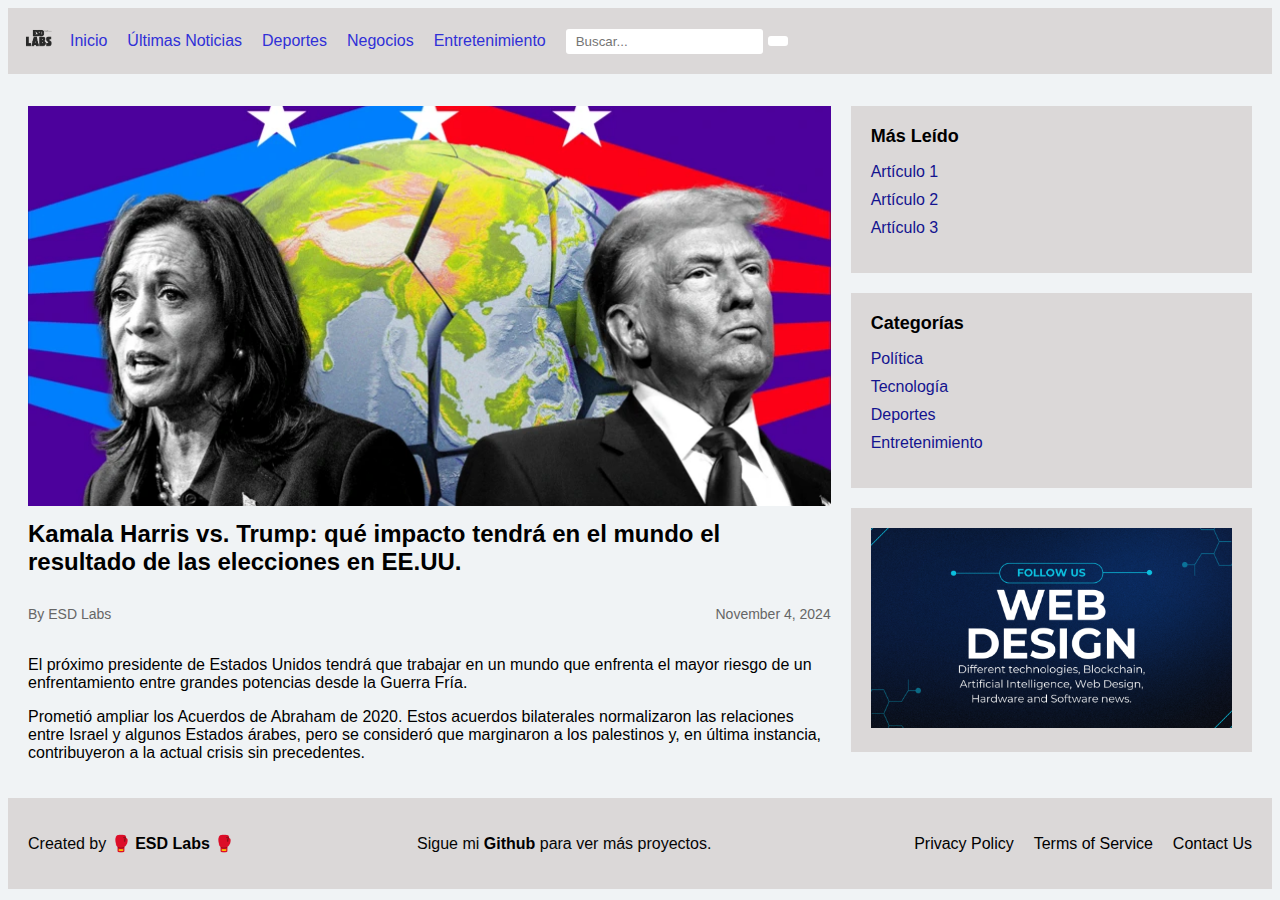
<file: public/news.html>
<!DOCTYPE html>
<html lang="en">
<head>
  <meta charset="UTF-8">
  <meta name="viewport" content="width=device-width, initial-scale=1.0">
  <title>News Template</title>
  <link rel="stylesheet" href="../css/newsstyles.css">
</head>
<body>
  <header>
    <div class="header-top">
      <div class="logo">
        <a href="#">
          <img src="../imgs/esdlogonofondo.png" alt="News Website Logo">
        </a>
      </div>
      <nav class="main-nav">
        <ul>
          <li><a href="../index.html">Inicio</a></li>
          <li><a href="news.html">Últimas Noticias</a></li>
          <li><a href="#">Deportes </a></li>
          <li><a href="#">Negocios </a></li>
          <li><a href="#">Entretenimiento </a></li>
        </ul>
      </nav>
      <div class="search-box">
        <input type="text" placeholder="Buscar...">
        <button type="submit" title="buscar">
          <i class="search-icon"></i>
        </button>
      </div>
    </div>
  </header>

  <main>
    <article class="news-article">
      <div class="featured-image">
        <img src="../imgs/trumpkamala.webp" alt="Kamala vs Trump">
      </div>
      <h1 class="news-title">Kamala Harris vs. Trump: qué impacto tendrá en el mundo el resultado de las elecciones en EE.UU.</h1>
      <div class="article-info">
        <p class="author">By ESD Labs</p>
        <p class="publication-date">November 4, 2024</p>
      </div>
      <div class="news-content">
        <p>El próximo presidente de Estados Unidos tendrá que trabajar en un mundo que enfrenta el mayor riesgo de un enfrentamiento entre grandes potencias desde la Guerra Fría.</p>
        <p>Prometió ampliar los Acuerdos de Abraham de 2020. Estos acuerdos bilaterales normalizaron las relaciones entre Israel y algunos Estados árabes, pero se consideró que marginaron a los palestinos y, en última instancia, contribuyeron a la actual crisis sin precedentes.</p>
      </div>
    </article>

    <aside class="sidebar">
      <div class="most-read">
        <h2>Más Leído</h2>
        <ul>
          <li><a href="#">Artículo 1</a></li>
          <li><a href="#">Artículo 2</a></li>
          <li><a href="#">Artículo 3</a></li>
        </ul>
      </div>
      <div class="categories">
        <h2>Categorías</h2>
        <ul>
          <li><a href="#">Política</a></li>
          <li><a href="#">Tecnología</a></li>
          <li><a href="#">Deportes</a></li>
          <li><a href="#">Entretenimiento</a></li>
        </ul>
      </div>
      <div class="advertisement">
        <img src="../imgs/webdesign.png" alt="Advertisement">
      </div>
    </aside>
  </main>

  <footer>
    <div class="footer-content">
        <p> Created by &#129354 <strong><a href="https://esdlabs.es/">ESD Labs</a></strong> &#129354 </p>
        <p> Sigue mi <strong><a href="https://github.com/esdlabs-tech">Github</a></strong> para ver más proyectos.</p>
      <ul>
        <li><a href="#">Privacy Policy</a></li>
        <li><a href="#">Terms of Service</a></li>
        <li><a href="#">Contact Us</a></li>
      </ul>
    </div>
  </footer>
</body>
</html>
</file>
<file: css/newsstyles.css>
/* General Styles */
body {
    font-family: 'Sanfrancisco', sans-serif;
    font-size: 16px;
    margin: 0;
    padding: 8px;
    background: #f0f3f5;
  }
  
  /* Header Styles */
  header {
    display: flex;
    text-align: center;
    align-items: center;
    align-content: center;
    gap: 16px;
    margin-bottom: 12px;
    background-color: #dbd8d8;
  }
  
  .header-top {
    display: flex;
    justify-content: space-between;
    align-items: center;
  }
  
  .logo img {
    max-height: 40px;
    padding: 11px;
  }
  
  .main-nav ul {
    list-style-type: none;
    display: flex;
    margin: 0;
    padding: 0;
  }
  
  .main-nav li {
    margin-right: 20px;
  }
  
  .main-nav a {
    color: #3030d7;
    text-decoration: none;
  }

  .main-nav a:hover {
    color: #ffffff;
    text-decoration: none;
  }
  
  .search-box {
    display: flex;
    align-items: center;
  }
  
  .search-box input {
    padding: 5px 10px;
    border: none;
    border-radius: 3px;
    margin-right: 5px;
  }
  
  .search-box button {
    background-color: #fff;
    color: #13138F;
    border: none;
    padding: 5px 10px;
    border-radius: 3px;
    cursor: pointer;
  }
  
  /* Main Content Styles */
  main {
    display: flex;
    justify-content: space-between;
    padding: 20px;
  }
  
  .news-article {
    flex: 2;
    margin-right: 20px;
  }
  
  .featured-image img {
    width: 100%;
    max-height: 400px;
    object-fit: cover;
  }
  
  .news-title {
    font-size: 24px;
    margin-top: 10px;
  }
  
  .article-info {
    display: flex;
    justify-content: space-between;
    font-size: 14px;
    color: #666;
    margin-top: 5px;
  }
  
  .news-content {
    margin-top: 20px;
  }
  
  /* Sidebar Styles */
  .sidebar {
    flex: 1;
  }
  
  .most-read,
  .categories,
  .advertisement {
    background-color: #dbd8d8;
    padding: 20px;
    margin-bottom: 20px;
  }
  
  .most-read h2,
  .categories h2 {
    font-size: 18px;
    margin-top: 0;
  }
  
  .most-read ul,
  .categories ul {
    list-style-type: none;
    padding: 0;
  }
  
  .most-read li,
  .categories li {
    margin-bottom: 10px;
  }
  
  .most-read a,
  .categories a {
    color: #13138F;
    text-decoration: none;
  }

  .most-read a:hover,
  .categories a:hover {
    color: #ffffff;
    text-decoration: none;
  }
  
  .advertisement img {
    width: 100%;
    max-height: 200px;
    object-fit: cover;
  }
  
  /* Footer Styles */
  footer {
    background-color: #dbd8d8;
    color: #050505;
    padding: 20px;
    text-align: center;
  }
  
  .footer-content {
    display: flex;
    justify-content: space-between;
    align-items: center;
  }
  
  .footer-content ul {
    list-style-type: none;
    display: flex;
    margin: 0;
    padding: 0;
  }
  
  .footer-content li {
    margin-left: 20px;
  }
  
  .footer-content a {
    color: #000000;
    text-decoration: none;
  }

  .footer-content a:hover {
    color: #ffffff;
    text-decoration: none;
  }
</file>
